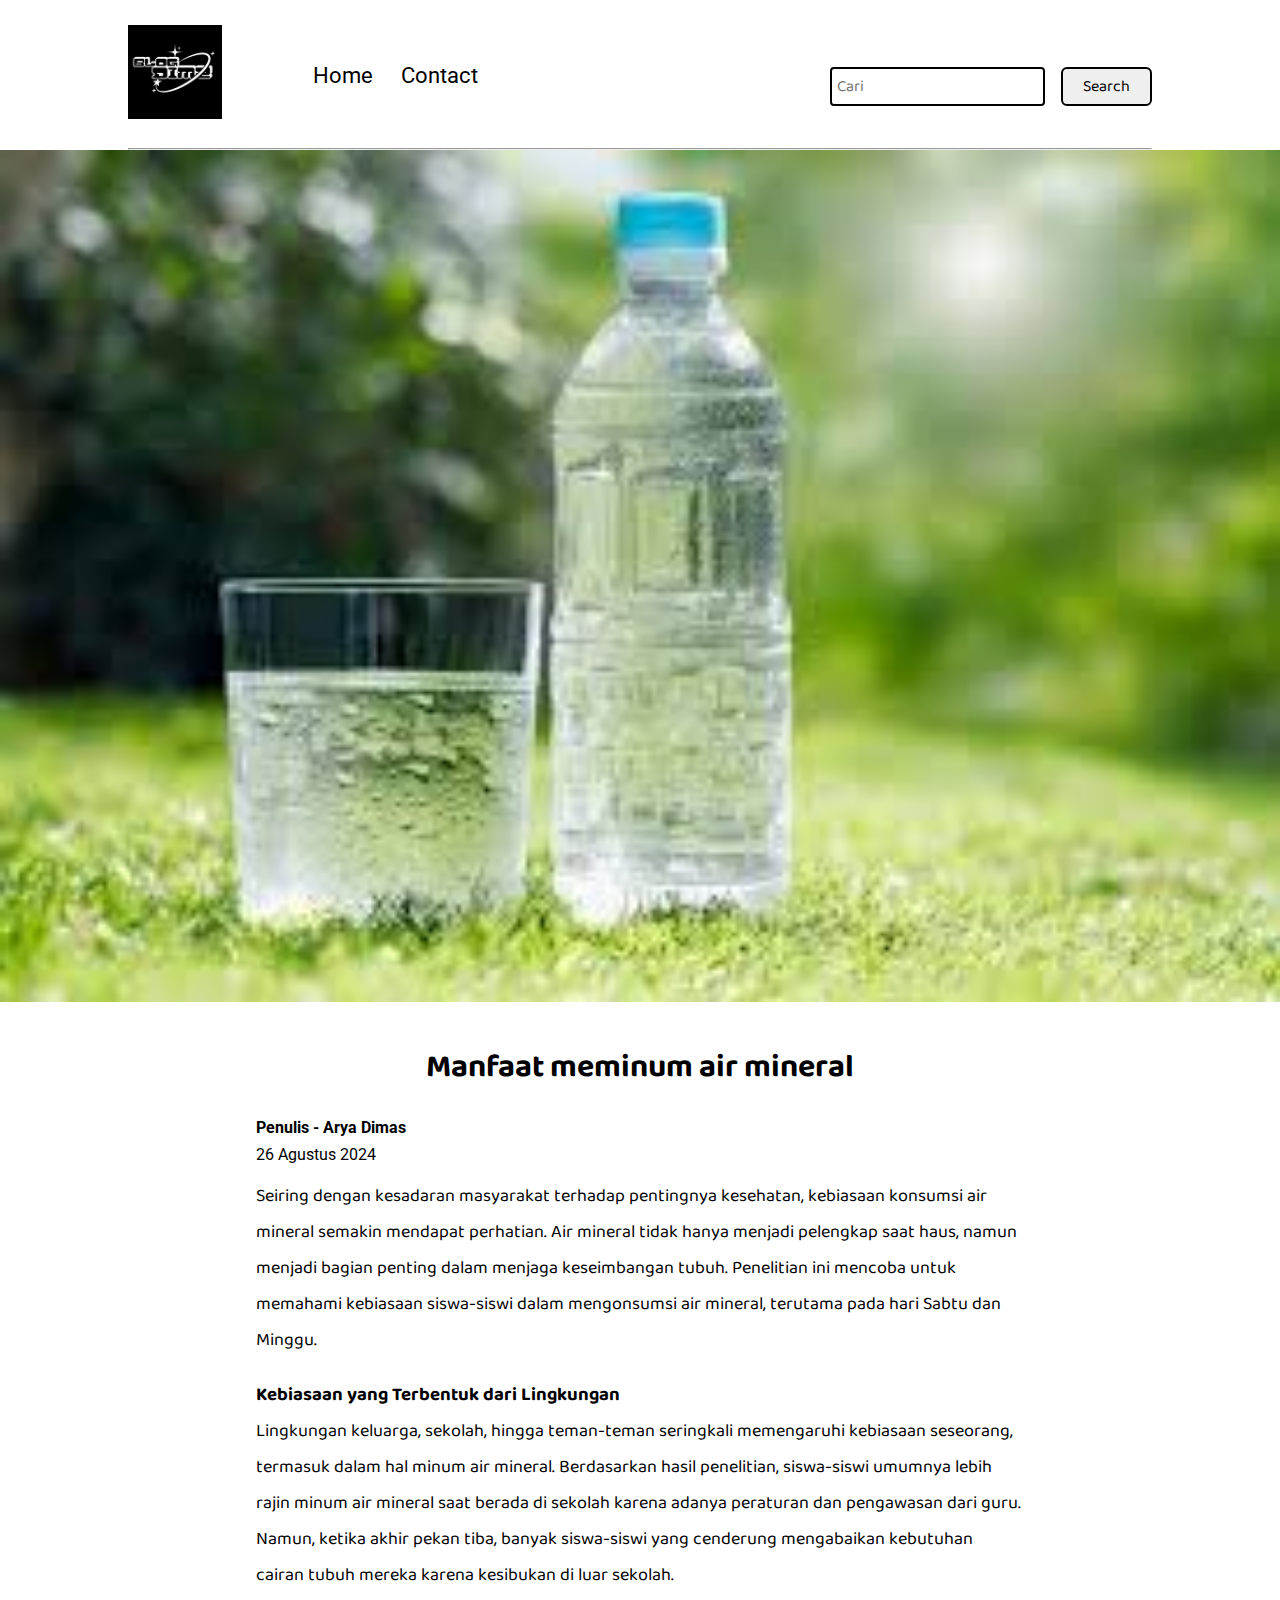
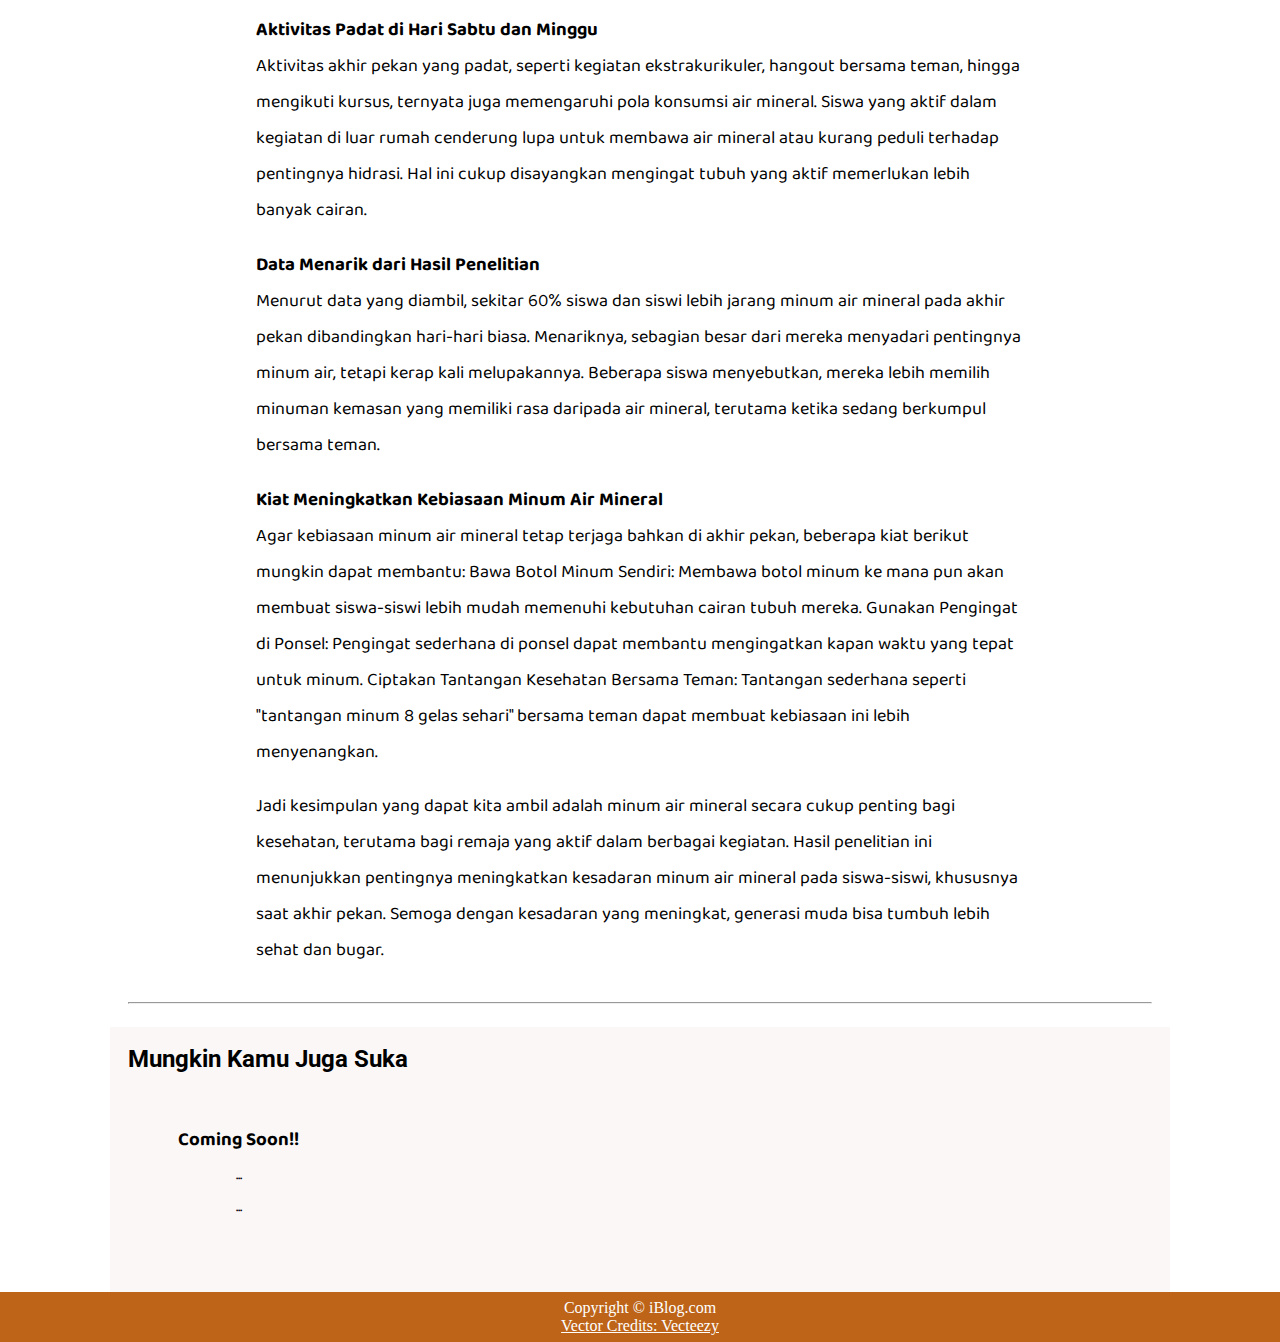
<file: blogpost.html>
<!DOCTYPE html>
<html lang="en">
<head>
    <meta charset="UTF-8">
    <meta name="viewport" content="width=device-width, initial-scale=1.0">
    <link rel="stylesheet" href="utils.css">
    <link rel="stylesheet" href="style.css">
    <link rel="stylesheet" href="blogpost.css">
    <link rel="stylesheet" href="mobile.css">
    <title>Manfaat meminum air mineral</title>
</head>
<body>
    <nav class="navigation max-width-1 m-auto">
        <div class="nav-left">
            <a href="/">
                <span><img src="logo.png" width="94px" alt=""></span>
            </a>
            <ul>
                <li><a href="index.html">Home</a></li>
                <li><a href="contact.html">Contact</a></li>
            </ul>
        </div>
        <div class="nav-right">
            <form action="search.html" method="get">
                <input class="form-input" type="text" name="query" placeholder="Cari">
                <button class="btn">Search</button>
            </form>

        </div>

    </nav>
    <div class="max-width-1 m-auto">
        <hr>
    </div>
    <div class="post-img">
        <a href="https://food.detik.com/info-kuliner/d-5344685/perbedaan-air-minum-dan-air-mineral-beserta-kandungan-dan-manfaatnya"><img src="air mineral.jpeg" alt="article"></a>
    </div>
    <div class="m-auto blog-post-content max-width-2 m-auto my-2">
        <h1 class="font1">Manfaat meminum air mineral</h1>
        <div class="blogpost-meta">
            <div class="author-info">
                <div>
                <b>
                  Penulis - Arya Dimas
                </b>
                </div>
                <div>26 Agustus 2024</div>
            </div>
        </div>
        <p class="font1">Seiring dengan kesadaran masyarakat terhadap pentingnya kesehatan, kebiasaan konsumsi air mineral semakin mendapat perhatian. Air mineral tidak hanya menjadi pelengkap saat haus, namun menjadi bagian penting dalam menjaga keseimbangan tubuh. Penelitian ini mencoba untuk memahami kebiasaan siswa-siswi dalam mengonsumsi air mineral, terutama pada hari Sabtu dan Minggu.</p>
        <br>
        <h3 class="font1">Kebiasaan yang Terbentuk dari Lingkungan</h3>
         <p class="font1">Lingkungan keluarga, sekolah, hingga teman-teman seringkali memengaruhi kebiasaan seseorang, termasuk dalam hal minum air mineral. Berdasarkan hasil penelitian, siswa-siswi umumnya lebih rajin minum air mineral saat berada di sekolah karena adanya peraturan dan pengawasan dari guru. Namun, ketika akhir pekan tiba, banyak siswa-siswi yang cenderung mengabaikan kebutuhan cairan tubuh mereka karena kesibukan di luar sekolah.</p>
         <br>
         <h3 class="font1">Aktivitas Padat di Hari Sabtu dan Minggu</h3>
         <p class="font1">Aktivitas akhir pekan yang padat, seperti kegiatan ekstrakurikuler, hangout bersama teman, hingga mengikuti kursus, ternyata juga memengaruhi pola konsumsi air mineral. Siswa yang aktif dalam kegiatan di luar rumah cenderung lupa untuk membawa air mineral atau kurang peduli terhadap pentingnya hidrasi. Hal ini cukup disayangkan mengingat tubuh yang aktif memerlukan lebih banyak cairan.</p>
        <br>
        <h3 class="font1">Data Menarik dari Hasil Penelitian</h3>
        <p class="font1">Menurut data yang diambil, sekitar 60% siswa dan siswi lebih jarang minum air mineral pada akhir pekan dibandingkan hari-hari biasa. Menariknya, sebagian besar dari mereka menyadari pentingnya minum air, tetapi kerap kali melupakannya. Beberapa siswa menyebutkan, mereka lebih memilih minuman kemasan yang memiliki rasa daripada air mineral, terutama ketika sedang berkumpul bersama teman.</p>
        <br>
        <h3 class="font1">Kiat Meningkatkan Kebiasaan Minum Air Mineral</h3>
        <p class="font1">Agar kebiasaan minum air mineral tetap terjaga bahkan di akhir pekan, beberapa kiat berikut mungkin dapat membantu:
            Bawa Botol Minum Sendiri: Membawa botol minum ke mana pun akan membuat siswa-siswi lebih mudah memenuhi kebutuhan cairan tubuh mereka.
            Gunakan Pengingat di Ponsel: Pengingat sederhana di ponsel dapat membantu mengingatkan kapan waktu yang tepat untuk minum.
            Ciptakan Tantangan Kesehatan Bersama Teman: Tantangan sederhana seperti "tantangan minum 8 gelas sehari" bersama teman dapat membuat kebiasaan ini lebih menyenangkan.</p>
            <br>
            <p class="font1">Jadi kesimpulan yang dapat kita ambil adalah minum air mineral secara cukup penting bagi kesehatan, terutama bagi remaja yang aktif dalam berbagai kegiatan. Hasil penelitian ini menunjukkan pentingnya meningkatkan kesadaran minum air mineral pada siswa-siswi, khususnya saat akhir pekan. Semoga dengan kesadaran yang meningkat, generasi muda bisa tumbuh lebih sehat dan bugar.</p>
        </div>
    <div class="max-width-1 m-auto"><hr></div>
    <div class="home-articles max-width-1 m-auto font2">
        <h2>Mungkin Kamu Juga Suka</h2>
        <div class="row">

       
        <div class="home-article more-post">
            <div class="home-article-img">
            </div>
            <div class="home-article-content font1 center">
                <h3>Coming Soon!!</h3>
                
                <div>...</div>
                <span>...</span>
            </div>
        </div>
        </div>
    </div>
    </div>

    <div class="footer">
        <p>Copyright &copy; iBlog.com </p>
         <a href="https://www.vecteezy.com/free-vector/typewriter">Vector Credits: Vecteezy</a> 
    </div>
</body>
</html>
</file>
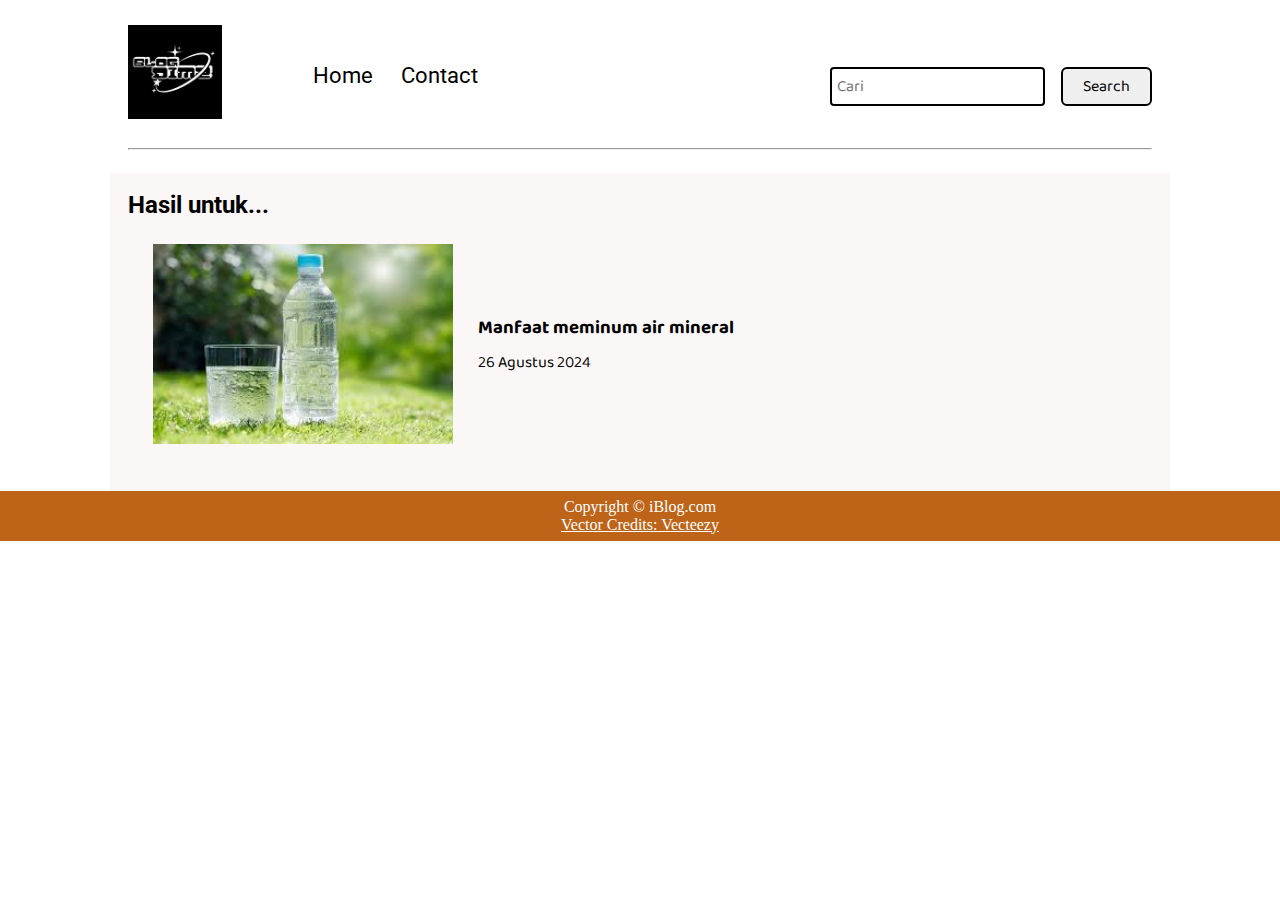
<file: search.html>
<!DOCTYPE html>
<html lang="en">
<head>
    <meta charset="UTF-8">
    <meta name="viewport" content="width=device-width, initial-scale=1.0">
    <link rel="stylesheet" href="utils.css">
    <link rel="stylesheet" href="style.css">
    <link rel="stylesheet" href="mobile.css">
    <title>Cari</title>
</head>
<body>
    <nav class="navigation max-width-1 m-auto">
        <div class="nav-left">
            <a href="/">
                <span><img src="logo.png" width="94px" alt=""></span>
            </a>
            <ul>
                <li><a href="/">Home</a></li>
                <li><a href="contact.html">Contact</a></li>
            </ul>
        </div>
        <div class="nav-right">
            <form action="search.html" method="get">
                <input class="form-input" type="text" name="query" placeholder="Cari">
                <button class="btn">Search</button>
            </form>

        </div>

    </nav>
 

    <div class="max-width-1 m-auto"><hr></div>
    <div class="home-articles max-width-1 m-auto font2">
        
        <h2>Hasil untuk...</h2>
        <div class="year-box adjust-year">
        </div>
        <div class="home-article">
            <div class="home-article-img">
                <img src="air mineral.jpeg" alt="article">
            </div>
            <div class="home-article-content font1">
                <a href="blogpost.html"><h3>Manfaat meminum air mineral</h3></a>
                <span>26 Agustus 2024</span>
            </div>
        </div>
         
    </div>

    <div class="footer">
        <p>Copyright &copy; iBlog.com </p>
         <a href="https://www.vecteezy.com/free-vector/typewriter">Vector Credits: Vecteezy</a> 
    </div>
</body>
</html>
</file>
<file: utils.css>
@import url("https://fonts.googleapis.com/css2?family=Roboto&display=swap");
@import url("https://fonts.googleapis.com/css2?family=Baloo+Bhaina+2:wght@500&display=swap");
:root { 
  --main-bg-color: #bd6418;
  --font1: "Baloo Bhaina 2", cursive;
  --font2: "Roboto", sans-serif;
}

.center{
  text-align: center;
}

.font1 {
  font-family: var(--font1);
}
.font2 {
  font-family: var(--font2);
}

.max-width-1 {
  max-width: 80vw;
}

.max-width-2 {
  max-width: 60vw;
}

.m-auto {
  margin: auto;
}

.mx-1{
  margin-left: 23px;
  margin-right: 23px;
}

.my-2{
  margin-top: 32px;
  margin-bottom: 32px;
}

.btn {
  padding: 0px 20px;
  padding-top: 3px;
  border: 2px solid black;
  border-radius: 6px;
  font-family: var(--font1);
  font-size: 16px;
  cursor: pointer;
  transition: all 0.3s ease-in-out;
}

.btn:hover {
  color: white;
  background: var(--main-bg-color);
}

.form-input {
  padding: 0px 5px;
  padding-top: 3px;
  font-size: 16px;
  border: 2px solid black;
  border-radius: 4px;
  margin: 0 13px;
  font-family: var(--font1);
}

.form-box input, textarea{
  width: 52vw;
  padding: 0px 6px;
  margin: 7px 0;
  font-size: 18px;
  font-family: var(--font1);
  border: 2px solid var(--main-bg-color);
    border-radius: 5px;
}
</file>
<file: style.css>
* {
  margin: 0;
  padding: 0; 
}

.navigation {
  margin-top: 25px;
  font-family: var(--font1);
  /* height: 74px;  */
  display: flex;
  justify-content: space-between;
  align-items: center;
}

.nav-left {
  display: flex;
}

.nav-left span {
  font-size: 35px;
  padding-top: 10px;
}

.nav-left ul {
  display: flex;
  align-items: center;
  margin: 0 77px;
  font-size: 22px;
  padding-bottom: 23px;
}

.nav-left ul li {
  list-style: none;
  margin: 0 14px;
  font-family: var(--font2);
  transition: all 0.3s ease-in-out;
}

.nav-left ul li a {
  text-decoration: none;
  color: black;
}

.nav-left ul li a:hover {
  color: var(--main-bg-color);
  font-weight: bolder;
}

.content {
  height: 100%;
  display: flex;
  margin-top: 32px;
  padding: 9px;
  position: relative;
}

.content::after {
  content: "";
  background-image: url("../img/11.svg");
  position: absolute;
  width: 100%;
  height: inherit;
  opacity: 0.15;
  border-radius: 12px;
}

.content-left {
  font-family: var(--font1);
  display: flex;
  flex-direction: column;
  justify-content: center;
  padding: 49px;
  z-index: 1;
}

.content-right {
  display: flex;
  align-items: center;
  justify-content: center;
}

.content-right img {
  height: 355px;
  border: 2px solid black;
  border-radius: 200px;
}

.home-articles {
  padding: 18px;
  background-color: rgb(248, 239, 239, 0.5);
  margin-top: 23px;
  position: relative;
}

.year-box {
  position: absolute;  
  right: 0px;
  top: 100px;
  width: 234px;
  height: 255px;
  font-size: 18px;
}

.year-box div {
  margin: 12px 0px;
}

.home-article {
  display: flex;
  margin: 25px;
}

.home-article img {
  width: 300px;
}

.home-article-content {
  align-self: center;
  padding: 25px;
}

.home-article-content a {
  text-decoration: none;
  color: black;
}
/* .home-articles{} */
.footer {
  height: 50px;
  background-color: var(--main-bg-color);
  display: flex;
  align-items: center;
  justify-content: center;
  color: white;
  flex-direction: column;
}

.footer a {
  color: white;
}
</file>
<file: blogpost.css>
.post-img{
    height: 1%;
    overflow: hidden; 
}
.post-img img{
    width: 100%;
}
.blog-post-content{
    /* background-color: rebeccapurple; */
}
.blog-post-content h1{
    text-align: center;
}
.blog-post-content p{
    font-size: 18px; 
}

.row{
    display: flex;
}
.more-post{
    flex-direction: column; 
    align-items: center;
}
.blogpost-meta{ 
    display: flex;
    justify-content: space-between;
}

.author-info{
    margin: 12px 0;
}
.author-info div{
    padding: 4px 0px;
    font-family: var(--font2);
}
.social{
    padding-right: 53px;
    align-self: center;
    cursor: pointer;
}
</file>
<file: mobile.css>
@media screen and (max-width: 1200px) {
  .navigation {
    flex-direction: column;
    margin-bottom: 23px;
  }

  .nav-left {
    flex-direction: column;
    text-align: center;
  }

  .content-right {
    display: none;
  }

  .home-article {
    flex-direction: column;
  }

  .home-article-img {
    text-align: center;
  }

  .year-box {
    top: 25px;
    left: 60vw;
    font-size: 11px;
    display: flex;
  }

  .year-box div {
    padding: 0 3px;
    margin: 0;
  }

  .home-article img {
    width: 70vw;
  }
  .form-input {
    width: 50%;
  }
  .form-box input,
  textarea {
    width: 66vw;
  }
  .row {
    flex-direction: column;
  }
  .social {
    padding: 0;
  }
  .post-img {
    height: auto;
  }
  .adjust-year {
    position: static;
    height: auto;
    padding: 12px 0px;
    display: flex;
    justify-content: flex-end;
    width: 100%;
  }
}
</file>
